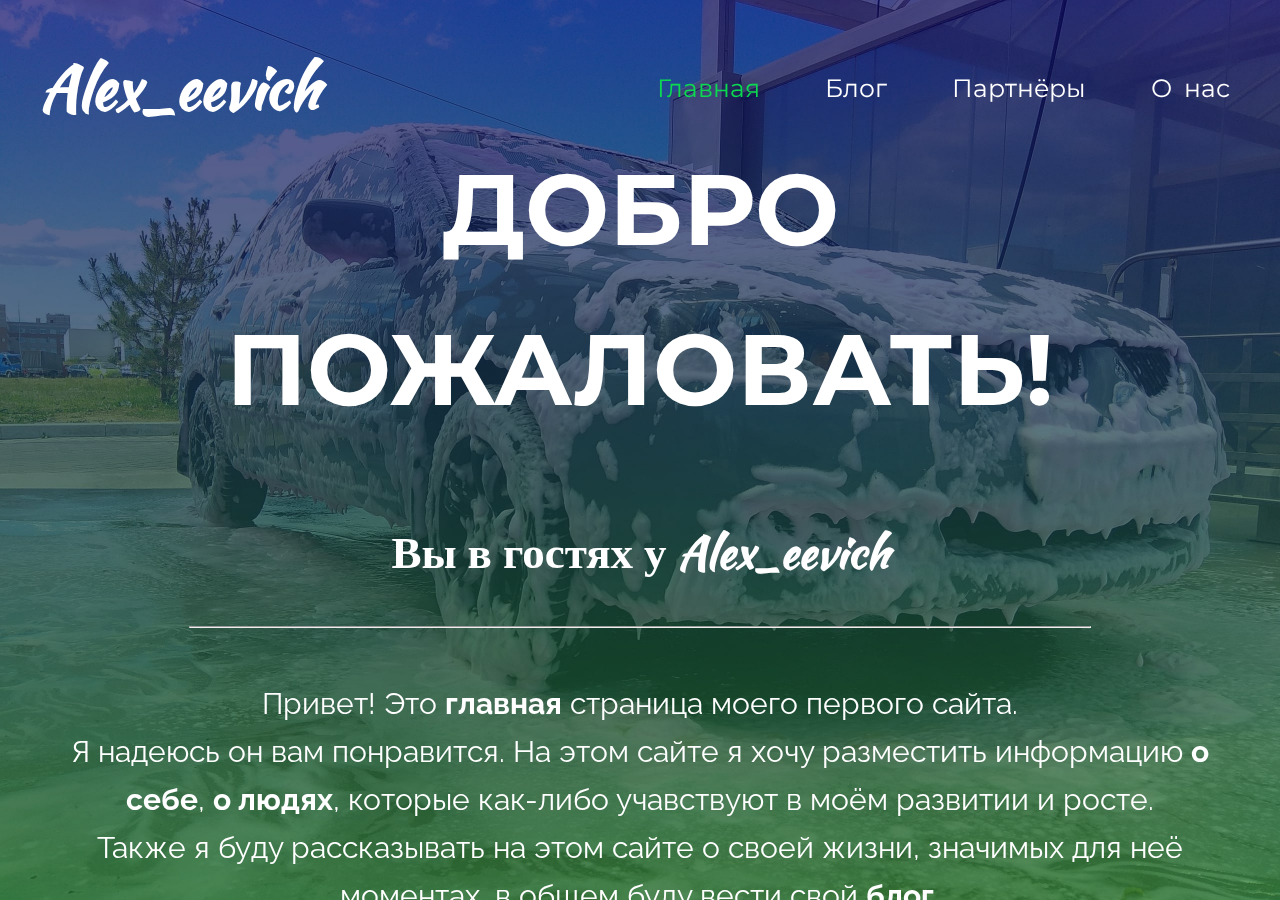
<file: index.html>
<!DOCTYPE HTML>
<html>
  <head>
    <meta charset="utf-8" />
    <link rel="icon" href="favicon_A.ico" type="image/x-icon">
  	<link href="https://fonts.googleapis.com/css2?family=Kaushan+Script&family=Montserrat:wght@400;700&display=swap" rel="stylesheet">
    <link href="https://fonts.googleapis.com/css2?family=Raleway&display=swap" rel="stylesheet">
  	<link rel="stylesheet" href="CSS for main.css">
  	<title>Alex_eevich</title>
  </head>
  <body>
    <!---------------ШАПКА(ПОЛОСА СВЕРХУ)------------------>
    <header class="header">
      <div class="container" >
         <div class="header_inner">
          <div class="Name_blog">
          <h1>Alex_eevich</h1>
        </div>
          <nav>
            <a class="nav_link" href=""><font color="#0bda51">Главная</font></a>
            <a class="nav_link" href="Blog.html">Блог</a>
            <a class="nav_link" href="Partners.html">Партнёры</a>
            <a class="nav_link" href="About_me.html">О нас</a>
          </nav>
         </div>
      </div>
    </header>
    <!----------------------------------------------------->

    <div class="scroll">
    <!--------------------ПРИВЕТСТВИЕ---------------------->

      <div class="intro">
        <div class="container">
            <div class="intro_title">
              <h1>Добро пожаловать!</h1>
            </div>
            <div class="intro_hello">
              <h2>Вы в гостях у Alex_eevich</h2>
            </div>
            <hr width="75%" align="center"/>
        </div>
      </div>

      <!----------------------------------------------------->

      <div class="container_height">
      </div>
      <div class="container">
        <p>Привет! Это <strong>главная</strong>  страница моего первого сайта.<br> Я надеюсь он вам понравится. На этом сайте я хочу разместить информацию <strong>о себе</strong>, <strong>о людях</strong>, которые как-либо учавствуют в моём развитии и росте.<br> Также я буду рассказывать на этом сайте о своей жизни, значимых для неё моментах, в общем буду вести свой <strong>блог</strong>.<br> Надеюсь, читая его, вы не заскучаете!
        </p>

        
      </div>
  </body>
 </html>
</file>
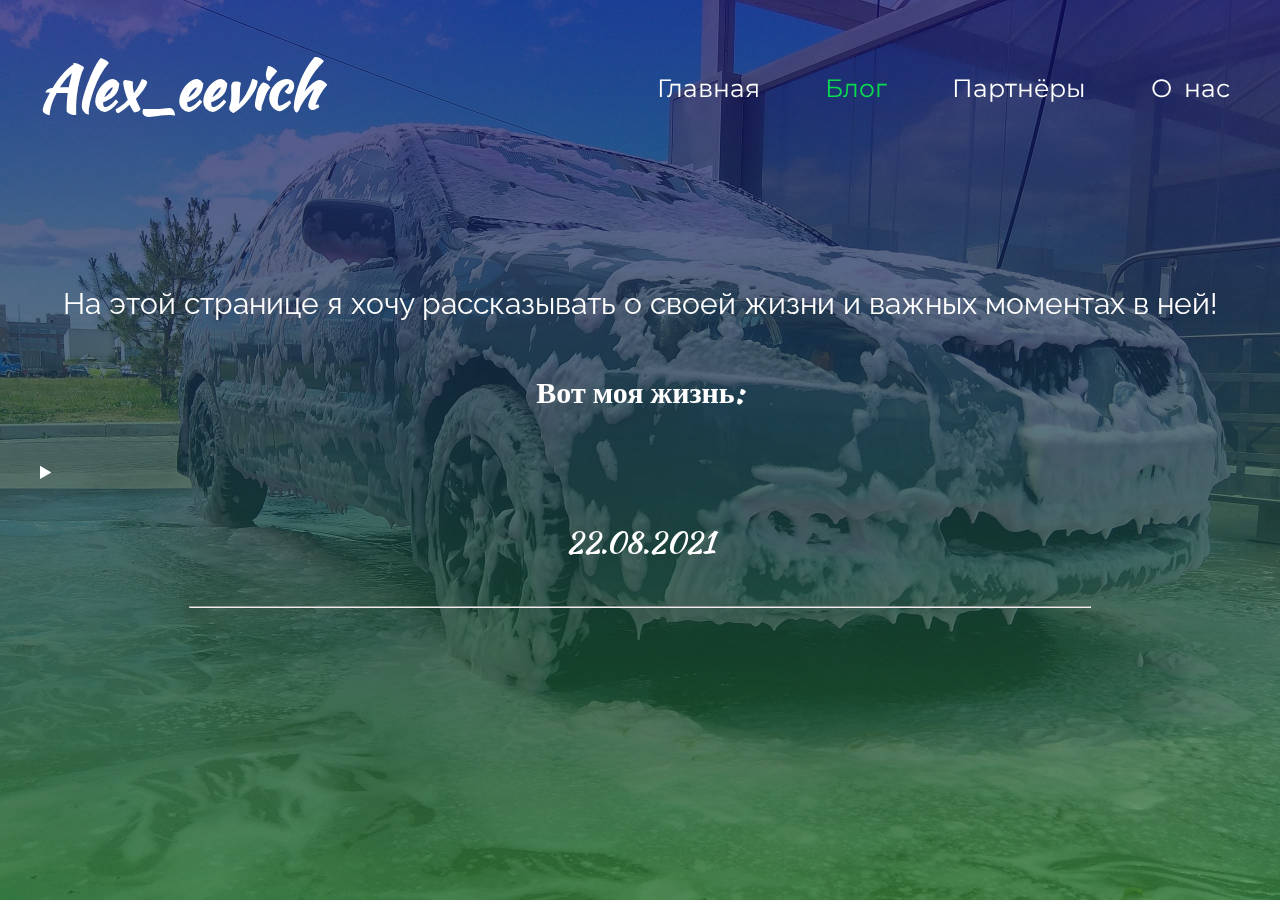
<file: Blog.html>
<!DOCTYPE HTML>
<html>
  <head>
    <link rel="icon" href="favicon_L.ico" type="image/x-icon">
  	<link href="https://fonts.googleapis.com/css2?family=Kaushan+Script&family=Montserrat:wght@400;700&display=swap" rel="stylesheet">
    <link href="https://fonts.googleapis.com/css2?family=Raleway&display=swap" rel="stylesheet">
  	<link rel="stylesheet" href="CSS for main.css">
  	<title>Alex_eevich</title>
  </head>
  <body>
    <!---------------ШАПКА(ПОЛОСА СВЕРХУ)------------------>
    <header class="header">
      <div class="container">
         <div class="header_inner">
          <div class="Name_blog">
          <h1>Alex_eevich</h1>
        </div>
          <nav>
            <a class="nav_link" href="index.html">Главная</a>
            <a class="nav_link" href=""><font color="#0bda51">Блог</font></a>
            <a class="nav_link" href="Partners.html">Партнёры</a>
            <a class="nav_link" href="About_me.html" >О нас</a>
          </nav>
         </div>
      </div>
    </header>
    <!----------------------------------------------------->
  <div class="scroll">
    <div class="container_height">
    </div>
    <div class="container">
      <p> На этой странице я хочу рассказывать о своей жизни и важных моментах в ней!</p>
      <h4> Вот моя жизнь: </h4>
    </div>
    <div class="container_part">
        <details >
          <summary>
            <p class="intro_hello">22.08.2021</p>
          </summary>
          <p> Это дата создания моего первого сайта. Я сделал его для того, чтобы набрать какой-либо опыт внаписании различный сайтов с дальнейшим  заработком.</p> 
        </details>
        <hr width="75%" align="center"/>
      </div>
  </div>

  </body>
 </html>
</file>
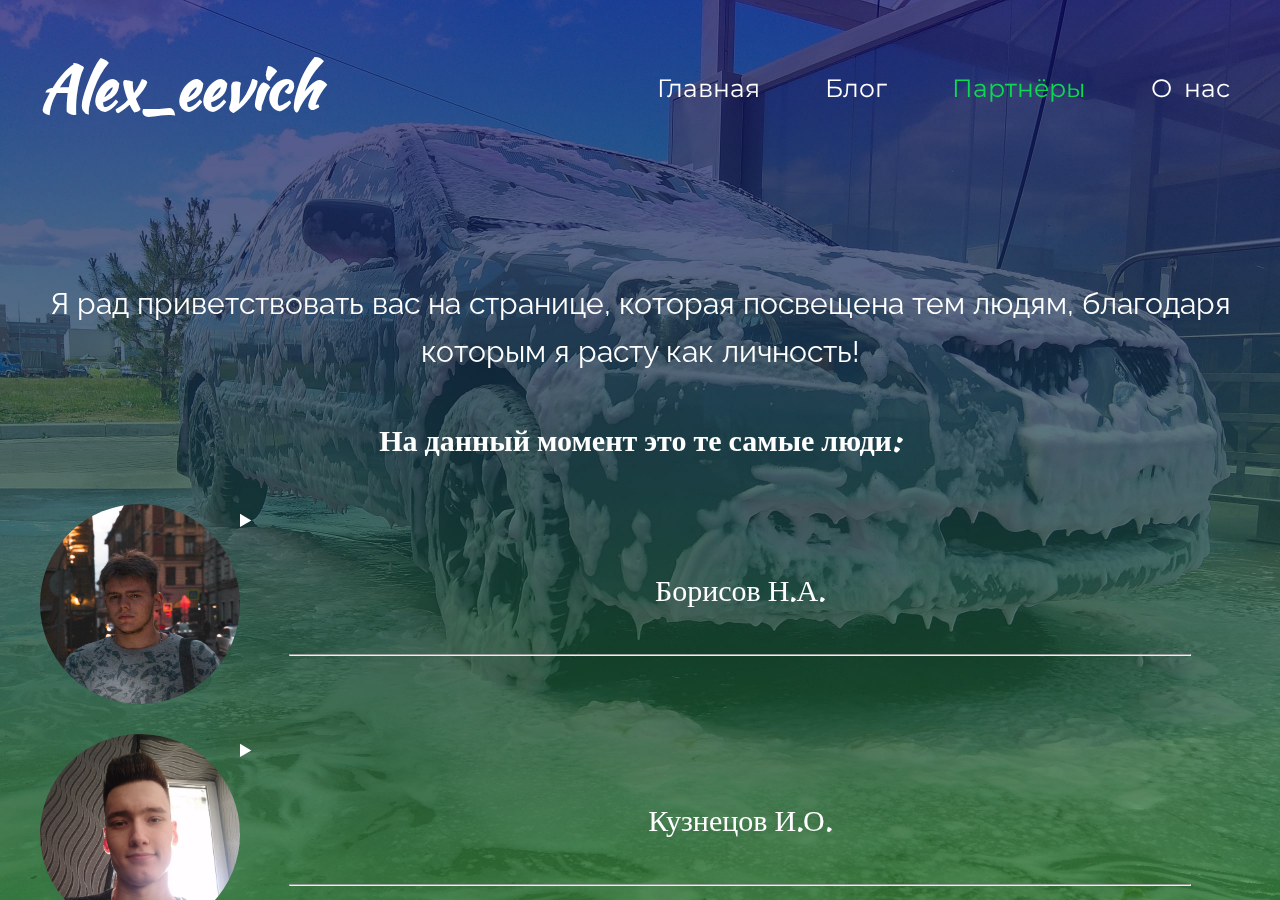
<file: Partners.html>
<!DOCTYPE HTML>
<html>
  <head>
    <link rel="icon" href="favicon_E.ico" type="image/x-icon">
  	<link href="https://fonts.googleapis.com/css2?family=Kaushan+Script&family=Montserrat:wght@400;700&display=swap" rel="stylesheet">
    <link href="https://fonts.googleapis.com/css2?family=Raleway&display=swap" rel="stylesheet">
  	<link rel="stylesheet" href="CSS for main.css">
  	<title>Alex_eevich</title>
  </head>
  <body>
    <!---------------ШАПКА(ПОЛОСА СВЕРХУ)------------------>
    <header class="header">
      <div class="container">
         <div class="header_inner">
          <div class="Name_blog">
          <h1>Alex_eevich</h1>
        </div>
          <nav>
            <a class="nav_link" href="index.html">Главная</a>
            <a class="nav_link" href="Blog.html">Блог</a>
            <a class="nav_link" href=""><font color="#0bda51">Партнёры</font></a>
            <a class="nav_link" href="About_me.html">О нас</a>
          </nav>
         </div>
      </div>
    </header>
    <!----------------------------------------------------->
    <div class="scroll">
    <div class="container_height">
    </div>
    <div class="container">
      <p> Я рад приветствовать вас на странице, которая посвещена тем людям, благодаря которым я расту как личность!</p>
      <h4> На данный момент это те самые люди: </h4>
    </div>
      <div class="container_part">
        <details >
          <summary>
            <img src="Nikita.jpg" align="left" class="circle" alt="" width="200px" height="200px"> <p class="intro_hello">Борисов Н.А.</p>
          </summary>
          <p> <a class="swipe" href="https://vk.com/nazuvai_menya_borya" target="_blank">Борисов Никита Александрович</a> , мой друг, одноноклассник и однокурсник.<br>
          Впервые позакомились на первое сентября, когда мы пошли в первый класс. Изначально показался заумным, начитанным, упитанным парнем со стрижкой под ноль и чёлкой.<br> Дружим с ним уже 13 лет и я понял, что он действительно умный молодой человек, у которого обширный кругозор. Играли вместе с ним в одном баскетбольном клубе. Сейчас тренируемся в сборной моего ВУЗа по баскетболу. Никите 20 лет.</p> 
        </details>
        <hr width="75%" align="center"/>
      </div>
      <!----------------------------------------------------->
      <div class="container_part">
        <details >
          <summary>
            <img src="Ilya.jpg" align="left" class="circle" alt="" width="200px" height="200px">
            <p class="intro_hello">Кузнецов И.О.</p>
          </summary>
          <p> <a class="swipe" href="https://vk.com/lalysh" target="_blank">Кузнецов Илья Олегович</a>, братан, с которым мы подружились в эпидемичской обстановке 12 лет назад.<br>
          Я болел ветрянкой, был весь зелёный, а он был маленький и лысый. Прошло 10 лет и он стал очень высоким. Боялся коров. За всю дружбу с ним мы многое прошли. Я научился ценить это. Его бабушка, по легенде, глава Колпинской ОПГ, мифически существующей. Он пошёл по её стопам и купил валыну. Стреляет вроде не плохо. Илье 19 лет.</p> 
        </details>
        <hr width="75%" align="center"/>
      </div>
      <!----------------------------------------------------->
      <div class="container_part">
        <details>
          <summary>
            <img src="Vanya.jpg" align="left" class="circle" alt="" width="200px" height="200px">
            <p class="intro_hello">Демидов И.С.</p>
          </summary>
          <p> <a class="swipe" href="https://vk.com/id153176316" target="_blank">Демидов Иван Андреевич</a>, братан, с которым мы подружились относительно недавно.<br>
          Однако он близок так, будто дружим всю жизнь. Мы два дурака, у которых как бы не ломалась машина - мы всё равно говорим, что лучше машины нет. Когда я зову его посмотреть как я делаю машину - смотрю в большей части я, а он её делает.
          Ване 20 лет.</p> 
        </details>
        <hr width="75%" align="center"/>

      </div>
      <!----------------------------------------------------->
      <div class="container_part">
        <details>
          <summary>
            <img src="Sasha.jpg" align="left" class="circle" alt="" width="200px" height="200px">
            <p class="intro_hello">Минкин А.А.</p>
          </summary>
           <p> <a class="swipe" href="https://vk.com/stil_bandit_690" target="_blank">Минкин Александр Андреевич</a>, мой брат и друг моего детства. Я даже не знаю как мы с ним подружились. Он старше меня всего на два месяца.<br>
           Именно поэтому я не знаю как. Как только я осознал себя и все окружение - был он. В общем всю жизнь. В какой бы ситуции мы не были, как бы мы не боялись последствий с каждым моментом после - наш смех над ситуацией все больше набирает обороты. Многие, кто близок нам, даже не знают что мы творили. Сане 19 лет.</p> 
        </details>
        <hr width="75%" align="center"/>
      </div>
      <!----------------------------------------------------->
      <div class="container_part">
        <details >
          <summary>
            <img src="Mark.jpg" align="left" class="circle" alt="" width="200px" height="200px">
            <p class="intro_hello">Коптев М.А.</p>
          </summary>
           <p> <a class="swipe" href="https://vk.com/marchell0_o" target="_blank">Коптев Марк Андреевич</a>, мой друг, сосед по комнате в общаге и мой одноклассник.<br>
           Мы познакомились с ним на первое сентября когда пошли в первый класс. Но крепко дружить стали класса с пятого, может быть шестого. Играли с ним вместе в одной баскетбольной коменде. Судьба просто обняла нас, когда мы с ним попали одни в чужом городе, в одну комнату в общаге. Марк очень неплохо сдал ЕГЭ, именно поэтому мы с ним не однокурсники. Марку 20 лет.</p> 
        </details>
        <hr width="75%" align="center"/>
      </div>

      
    </div>

  </body>
 </html>
</file>
<file: CSS for main.css>
body {
	background-image: url(Lancer.jpg);
	background-size: auto;
	background-attachment: fixed;
	-webkit-background-size: cover;
	background-size: cover;
	line-height: 1.6;
	font-family: 'Montserrat', sans-serif;
	font-size: 20px;
	color: #fff;
	height: 100vh;
	margin: 0px auto; 
}

footer {
	position: absolute;
	bottom: 0;
	height:30px;
	width: 100%;
	font-size: 15px;
}

p{
	text-align: center;
	font-size: 30px;
	font-family: 'Raleway', sans-serif;
}

h1,h2,h3,h4,h5,h6 {
	text-align: center;
}

h4 {
	font-family: 'Kaushan Script', cursive;
	font-size: 30px;
	color: #fff;
}
 
.swipe {
	color: #fff;
	font-family: 'Kaushan Script', cursive;
	font-size: 30px;
	text-decoration: none;
}

.partner {
	display: inline-block;
	vertical-align: top;
	margin: 0 10px;
	font-size: 25px;
	position: relative;
	color: #fff;
	text-decoration: none;
	transition: color .35s linear;
	word-spacing: 5px;
}

a:hover {
	color: #5294ff;
	transition: color .25s linear;
}

ul {
	text-align: center;
	list-style-type: none;
}

.scroll {
	position: fixed;
	width: 100%;
	height: 85%;
	overflow: auto;
}
::-webkit-scrollbar { width:0;}

*,
*:before
*:after {
	-webkit-box-sizing: border-box;
	box-sizing: border-box;
}

.circle_left {
	border-radius: 50%;
	float: left;
}

.circle_right {
	border-radius: 50%;
	float: right;
}

.circle {
	border-radius: 100%;
}


/*--------------container-----------------*/
.container {
	width: 100%;
	max-width: 1200px;
	margin: 0 auto;
}

.container_part {
	width: 100%;
	max-width: 1200px;
	min-height: 230px;
	margin: 0 auto;
}

.container_blog {
	width: 100%;
	max-width: 1200px;
	min-height: 230px;
	margin: 0 auto;
}

.container_height {
	height: 100px ;
}

.Name_blog {
	font-family: 'Kaushan Script', cursive;
	font-size: 30px;
	color: #fff;
}

/*header
-----------------------------------------*/
.header {
	width: 100%;
	padding-top: 0px;
	position: sticky;
	margin: top;
	top: 0;
	left: 0;
	right: 0;
	z-index: 1000;
	word-spacing: 40px;
	height: 150px;
}

.header_inner {
	display: flex;
	justify-content: space-between;
	align-items: center;
	margin: top;
}

/*nav
------------------------------------------*/
.nav {
	font-size: 14px;
	text-transform: uppercase;
}

.nav_link {
	display: inline-block;
	vertical-align: top;
	margin: 0 10px;
	font-size: 25px;
	position: relative;
	color: #fff;
	text-decoration: none;
	transition: color .35s linear;
	word-spacing: 5px;
}


.nav_link:hover {
	color: #0bda51;
	text-decoration: none;
}

.nav_link:after {
	content: "";
	display: block;
	width: 100%;
	height: 3px;
	display: none;
	background-color: #0bda51;
	position: absolute;
	top: 100%;
	left: 0;
	z-index: 1;
}

.nav_link:hover:after {
	display: block;
}

/*-----------Intro-------------*/
.intro {
	display: flex;
	flex-direction: column;
	justify-content: center;
	width: 100%;
	height: 400px;
	margin: 0 auto;
    z-index: 1;
}

.intro_title {
	color: #fff;
	font-size: 50px;
	font-weight: 700;
	text-align: center;
	text-transform: uppercase;
}

.intro_hello {
	font-family: 'Kaushan Script', cursive;
	font-size: 30px;
	color: #fff;
	text-align: center;
}
</file>
